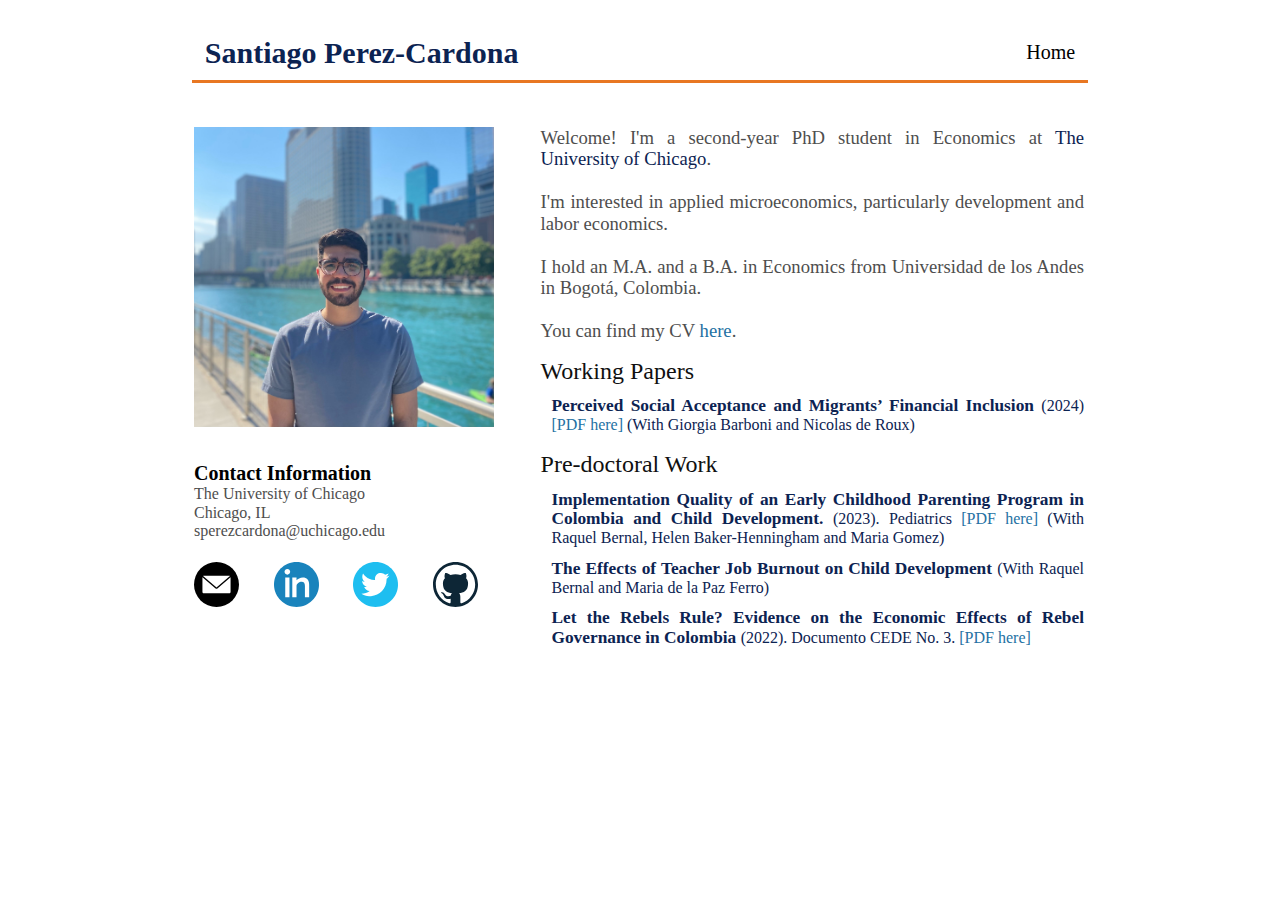
<file: index.html>
<!DOCTYPE html>
<html lang="en">
    <head>
    <!-- Google tag (gtag.js) -->
    <script async src="https://www.googletagmanager.com/gtag/js?id=G-6FTRH7SEH5"></script>
    <script>
      window.dataLayer = window.dataLayer || [];
      function gtag(){dataLayer.push(arguments);}
      gtag('js', new Date());

      gtag('config', 'G-6FTRH7SEH5');
    </script>          
        <meta charset="UTF-8">
        <meta name="viewport" content="width=device-width, initial-scale=1.0">
        <meta http-equiv="X-UA-Compatible" content="ie=edge">
        <meta name="google-site-verification" content="wm3FU4amzJM3DNm_mJjvydsTVG3A-HDJt4UTc4wju94" />
        <script defer src="swup/dist/swup.min.js"></script>
        <script defer src="script.js"></script>
        <script src="https://ajax.googleapis.com/ajax/libs/jquery/3.5.1/jquery.min.js"></script>        
        <link href="styles.css" rel="stylesheet">
        <link href="normalize.css" rel="stylesheet">
        <title>Santiago Perez-Cardona</title>
        <link rel="shortcut icon" type="image/jpg" href="photos/small/favicon.png"/>
    </head>
 

    <header class="header">
        <nav class="navbar">
            <a href="/index.html" class="nav-logo"><b>Santiago Perez-Cardona</b></a>
            <ul class="nav-menu">
                <li class="nav-item">
                    <a href="/index.html" class="nav-link">Home</a>
                </li>
            </ul>
            <div class="hamburger">
                <span class="bar"></span>
                <span class="bar"></span>
                <span class="bar"></span>
            </div>
            
        </nav>
    </header>

    
    <main id="swup" class="transition-fade">

        <table width="100%" align="center" class="table
        table-responsive desktop"> 
            <tr>
            <td VALIGN=TOP style="height:320px"><img src="photos/photo_profile2.jpg" width="300" height="300" ></td>
            <td align="center" VALIGN=TOP rowspan="2" style="padding-left:5%;" ><p> 
            Welcome! I'm a second-year PhD student in Economics at 
                <a href="https://economics.uchicago.edu/" target="_blank" class="externalsites">The University of Chicago</a>.  <br> <br> 
            
            I'm interested in applied microeconomics, particularly development and labor economics.  <br> <br>     
                
            I hold an M.A. and a B.A. in Economics from Universidad de los Andes in Bogotá, Colombia.    <br> <br> 
                
            You can find my CV <a href="cv/SPC_CV.pdf" target="_blank" title="My cv"><font color="#2471A3">here</font></a>.</p>

        <p class="subtitle" style="margin-top: 3%"> Working Papers </p>
        
        </div>   

        <div class="post">
        <p class="papertitle"> <b style="font-size: 13pt; margin-top: 2%;"> Perceived Social Acceptance and Migrants’ Financial Inclusion  </b>  (2024) <a
        href="documents/d01-v03-draft-barboni-deroux-perezcardona.pdf" target="_blank" class="docs"> [PDF here] </a> 
            (With <a href="https://www.giorgiabarboni.com/home/Welcome.html" target="_blank" class="externalsites">Giorgia Barboni</a> and <a href="https://sites.google.com/site/nicoderoux/" target="_blank" class="externalsites">Nicolas de Roux</a>) </a> </p>         
                    
        </div>   
                
        <p class="subtitle" style="margin-top: 3%"> Pre-doctoral Work </p>
        
        </div>            
            
        <div class="post">
        <p class="papertitle"> <b style="font-size: 13pt; margin-top: 2%;"> Implementation Quality of an Early Childhood Parenting Program in Colombia and Child Development.  </b>  (2023). Pediatrics <a
        href="documents/Pediatrics.pdf" target="_blank" class="docs"> [PDF here] </a>
            (With <a href="https://sites.google.com/view/raquelbernal" target="_blank" class="externalsites">Raquel Bernal</a>, <a href="https://www.bangor.ac.uk/staff/human-behavioural-sciences/helen-henningham-081762/en#publications" target="_blank" class="externalsites">Helen Baker-Henningham</a> and Maria Gomez) </a> </p>         
                                
        </div>        

        <div class="post">
        <p class="papertitle"><b style="font-size: 13pt;"> The Effects of Teacher Job Burnout on Child Development </b> (With <a href="https://sites.google.com/view/raquelbernal" target="_blank" class="externalsites">Raquel Bernal</a> and Maria de la Paz Ferro)</p>
            
        </div>                                

        <div class="post">
        <p class="papertitle"> <b style="font-size: 13pt; margin-top: 2%;"> Let the Rebels Rule? Evidence on the Economic Effects of Rebel Governance in Colombia  </b>  (2022). Documento CEDE No. 3. <a
        href="documents/masters-thesis.pdf" target="_blank" class="docs"> [PDF here] </a> </p>
 
        </div>                              
        
        <div>
        </main>
            
            <p class= "second">
            </p></td>
            </tr>
            <tr>
            <td align="left" VALIGN=TOP style="width:300px">
            <h1 style="margin-bottom: 0%;"> Contact Information</h1>
            <p style="font-size: 12pt;"> The University of Chicago </p>
            <p style="font-size: 12pt;"> Chicago, IL </p>
            <p style="font-size: 12pt; margin-bottom: 5%;"> sperezcardona@uchicago.edu </p>
            <p><a href="mailto:sperezcardona@uchicago.edu"
            target="mailto:sperezcardona@uchicago.edu" style="margin-right:
            10%;">
            <img src="photos/small/mail.svg" width="15%" style="margin-top:
            2%;"> </a>
            <a href="https://linkedin.com/in/sperezc"
            target="https://linkedin.com/in/sperezc" style="margin-right:
            10%;">
            <img src="photos/small/linkedin.svg" width="15%" style="margin-top:
            2%;"> </a> 
            <a href="https://twitter.com/scperez97"
            target="https://twitter.com/scperez97" style="margin-right: 10%;">
            <img src="photos/small/twitter.svg" width="15%" style="margin-top:
            2%;"> </a> 
            <a href="https://github.com/Santiago-PerezC"
            target="https://github.com/Santiago-PerezC" > 
            <img src="photos/small/github.svg" width="15%" style="margin-top: 2%;">
            </a></p>
            </td>
            <td></td>
        </tr>
        </table>
        


        
    </main>
    
</body>
</html>
</file>
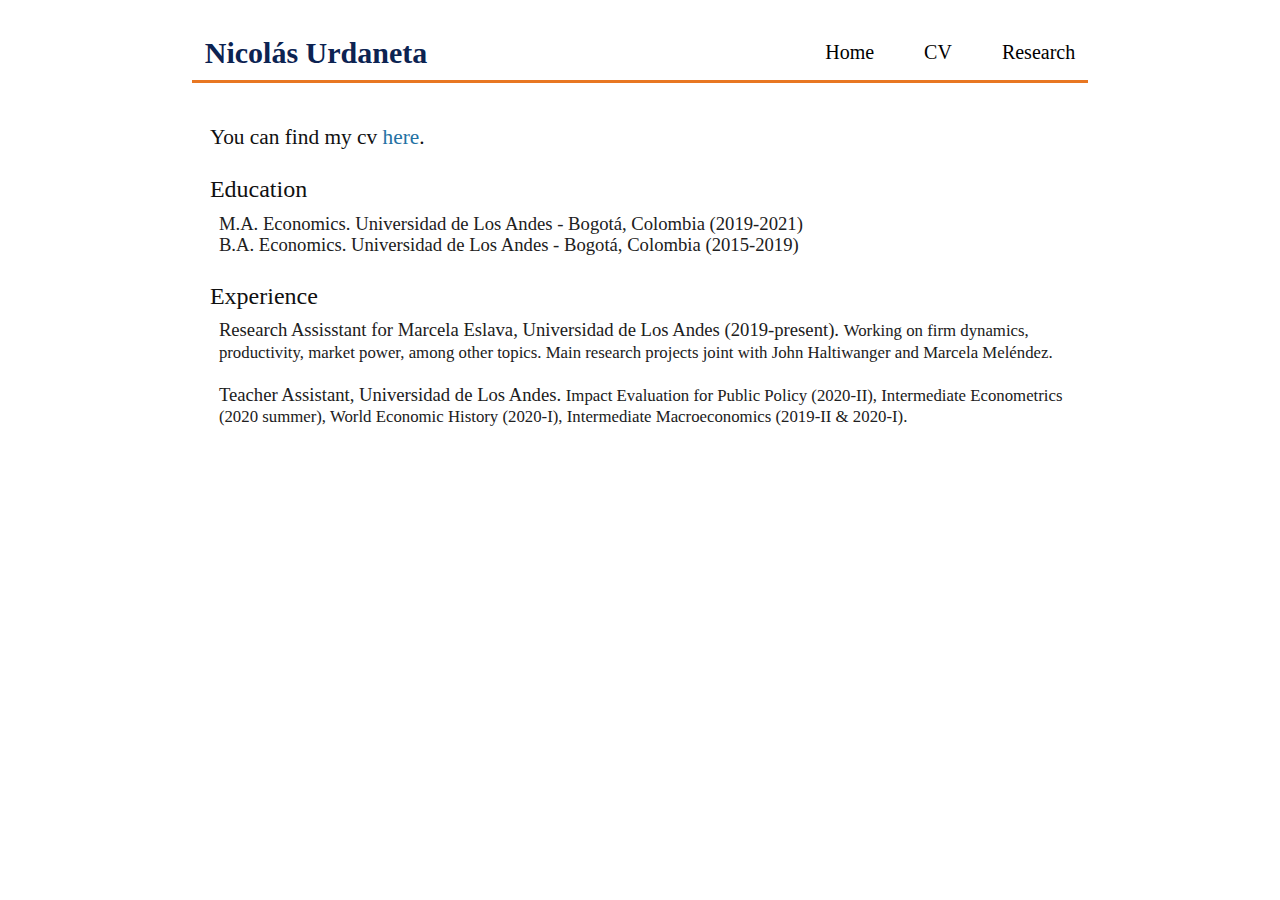
<file: cv.html>
<!DOCTYPE html>
<html lang="en">
    <head>
        <meta charset="UTF-8">
        <meta name="viewport" content="width=device-width, initial-scale=1.0">
        <meta http-equiv="X-UA-Compatible" content="ie=edge">
        <script defer src="swup/dist/swup.min.js"></script>
        <script defer src="script.js"></script>
        <link href="styles.css" rel="stylesheet">
        <link href="normalize.css" rel="stylesheet">
        <title>Nicolás Urdaneta</title>
        <link rel="shortcut icon" type="image/jpg" href="photos/small/favicon.png"/>
    </head>
<body>
    <header class="header">
        <nav class="navbar">
            <a href="/index.html" class="nav-logo"><b>Nicolás Urdaneta</b></a>
            <ul class="nav-menu">
                <li class="nav-item">
                    <a href="/index.html" class="nav-link">Home</a>
                </li>
                <li class="nav-item">
                    <a href="/cv.html" class="nav-link">CV</a>
                </li>
                <li class="nav-item">
                    <a href="/research.html" class="nav-link">Research</a>
                </li>
            </ul>
            <div class="hamburger">
                <span class="bar"></span>
                <span class="bar"></span>
                <span class="bar"></span>
            </div>
            
        </nav>
    </header>

    <main id="swup" class="transition-fade">
        <p style="font-size: 16pt; color: #101010; padding-left: 2%"> You can find my cv <a href="cv/NUA_CV.pdf" target="_blank" title="My cv"><font color="#2471A3">here</font></a>.</p>

        <p class="subtitle" style="margin-top: 3%; padding-left: 2%;"> Education</p>
        <p style="color: #202020; margin-top: 1%; padding-left:3%; width: 90%;" >
            <!--Ph.D. Economics. Duke University - Durham, United States (2022-) 
            <br> -->
            M.A. Economics. Universidad de Los Andes - Bogotá, Colombia (2019-2021)
            <br>
            B.A. Economics. Universidad de Los Andes - Bogotá, Colombia (2015-2019)
        </p>
        <p class="subtitle" style="margin-top: 3%; margin-bottom: 1%; padding-left: 2%"> Experience </p> 
        <p style="color: #202020; margin-left:3%; width: 90%; display:inline; -webkit-box-decoration-break: clone;
        box-decoration-break: clone;"  >
            Research Assisstant for Marcela Eslava, Universidad de Los Andes (2019-present). <span style="font-size: 90%;"> Working on firm dynamics, productivity, market power, among other topics. Main research projects joint with John Haltiwanger and Marcela Meléndez. </span>
            <br>
            <br>
            Teacher Assistant, Universidad de Los Andes. <span style="font-size: 90%;">Impact Evaluation for Public Policy (2020-II), Intermediate Econometrics (2020 summer), World Economic History (2020-I), Intermediate Macroeconomics (2019-II & 2020-I). </span>
        </p>

    </main>
</body>
</html>
</file>
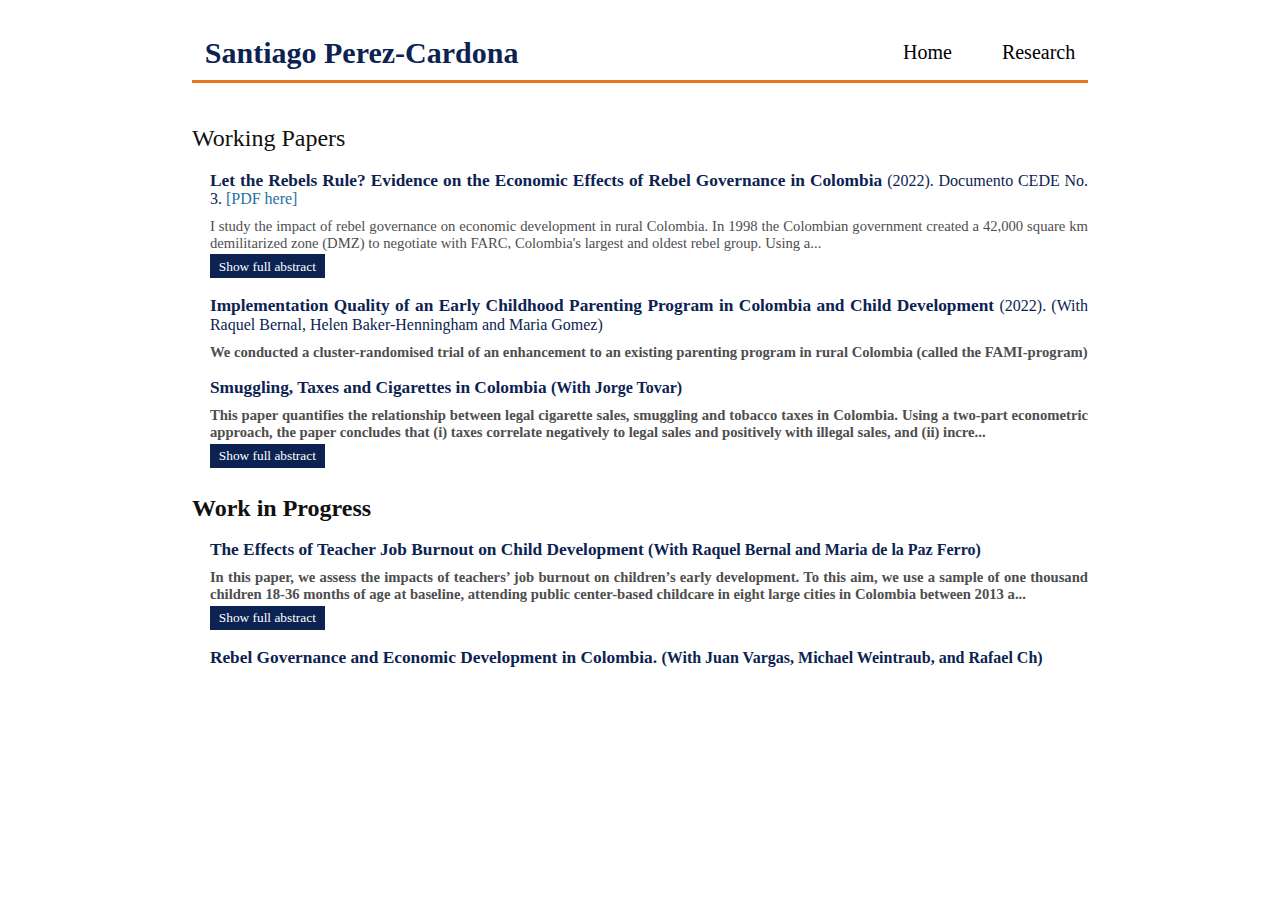
<file: research.html>
<!DOCTYPE html>
<html lang="en">
    <head>
        <meta charset="UTF-8">
        <meta name="viewport" content="width=device-width, initial-scale=1.0">
        <meta http-equiv="X-UA-Compatible" content="ie=edge">
        <script defer src="swup/dist/swup.min.js"></script>
        <script defer src="script.js"></script>
        <script src="https://ajax.googleapis.com/ajax/libs/jquery/3.5.1/jquery.min.js"></script>
        <link href="styles.css" rel="stylesheet">
        <link href="normalize.css" rel="stylesheet">
        <title>Santiago Perez-Cardona</title>
        <link rel="shortcut icon" type="image/jpg" href="photos/small/favicon.png"/>
    </head>

<body>
    <header class="header">
        <nav class="navbar">
            <a href="/index.html" class="nav-logo"><b>Santiago Perez-Cardona</b></a>
            <ul class="nav-menu">
                <li class="nav-item">
                    <a href="/index.html" class="nav-link">Home</a>
                </li>
                <li class="nav-item">
                    <a href="/research.html" class="nav-link">Research</a>
                </li>
            </ul>
            <div class="hamburger">
                <span class="bar"></span>
                <span class="bar"></span>
                <span class="bar"></span>
            </div>
            
        </nav>
    </header>

    <main id="swup" class="transition-fade">
        <p class="subtitle"> Working Papers</p>
        
        <div class="post">
        <p class="papertitle"> <b style="font-size: 13pt; margin-top: 2%;"> Let the Rebels Rule? Evidence on the Economic Effects of Rebel Governance in Colombia  </b>  (2022). Documento CEDE No. 3. <a
        href="documents/CEDE 2022-3.pdf" target="_blank" class="docs"> [PDF here]</a> </p>
        <p class="content"> I study the impact of rebel governance on economic development in rural Colombia. 
                            In 1998 the Colombian government created a 42,000 square km demilitarized zone (DMZ) to negotiate with FARC, Colombia's largest and oldest rebel group. 
                            Using a spatial regression discontinuity design, I exploit the DMZ's border defined by municipalities' pre-existing administrative boundaries to examine 
                            the causal effects of rebel-based social order on education, living conditions, and agricultural production. I show that rebel governance increased the 
                            years of education by 0.1 standard deviations, access to aqueduct systems by 11 percentage points, and agricultural yield by 16 percent. These findings 
                            appear driven by public goods provision and less exposure to violence during rebels' rule.  </p>
        <button onclick="readMore(this)" style="margin-top: 0.3%;">Show full abstract</button>
           
        </div>            
            
        <div class="post">
        <p class="papertitle"> <b style="font-size: 13pt; margin-top: 2%;"> Implementation Quality of an Early Childhood Parenting Program in Colombia and Child Development  </b>  (2022).
            (With <a href="https://sites.google.com/view/raquelbernal" target="_blank" class="externalsites">Raquel Bernal</a>, <a href="https://www.bangor.ac.uk/staff/human-behavioural-sciences/helen-henningham-081762/en#publications" target="_blank" class="externalsites">Helen Baker-Henningham</a> and Maria Gomez) </p>        
        <p class="content"> <b Objectives: > We conducted a cluster-randomised trial of an enhancement to an existing parenting program in rural Colombia (called the FAMI-program)  </p>
        <button onclick="readMore(this)" style="margin-top: 0.3%;">Show full abstract</button>
        </div>
        
        <div class="post">
        <p class="papertitle"><b style="font-size: 13pt;"> Smuggling, Taxes and Cigarettes in Colombia </b> (With <a href="https://sites.google.com/view/jorgetovar/home" target="_blank" class="externalsites">Jorge Tovar</a>)</p>
        <p class="content"> This paper quantifies the relationship between legal cigarette sales, smuggling and tobacco taxes in Colombia. Using a two-part econometric approach, the paper 
                            concludes that (i) taxes correlate negatively to legal sales and positively with illegal sales, and (ii) increments in the smuggling flows into the country 
                            relate negatively to legal sale </p>
        <button onclick="readMore(this)" style="margin-top: 0.3%;">Show full abstract</button>       
                                
        </div>         
        
        <p class="subtitle" style="margin-top: 3%"> Work in Progress </p>

        <div class="post">
        <p class="papertitle"><b style="font-size: 13pt;"> The Effects of Teacher Job Burnout on Child Development </b> (With <a href="https://sites.google.com/view/raquelbernal" target="_blank" class="externalsites">Raquel Bernal</a> and Maria de la Paz Ferro)</p>
        <p class="content"> In this paper, we assess the impacts of teachers’ job burnout on children’s early development. To this aim, we use a sample of one thousand children 18-36 months of age at baseline, attending public 
                            center-based childcare in eight large cities in Colombia between 2013 and 2014. We measure job burnout using the MBI-ES instrument for 267 teachers. We assess children’s receptive language, school 
                            readiness, self-regulation, and socio-emotional development. The identification strategy exploits the longitudinal nature of the dataset for both teachers and children to estimate an added-value 
                            specification that controls for baseline developmental outcomes and uses lagged teacher burnout to address potential endogeneity biases. The results indicate that teacher job burnout has sizeable 
                            negative effects on children’s cognitive development, self-regulation and socio-emotional development. These effects seem to be driven by changes in the warmth and sensibility of teacher-child 
                            interactions rather than by the type and frequency of pedagogical activities in the classroom.   </p>
        <button onclick="readMore(this)" style="margin-top: 0.3%;">Show full abstract</button>        
            
        </div>
                                
        <div class="post">
        <p class="papertitle"><b style="font-size: 13pt;"> Rebel Governance and Economic Development in Colombia. </b> (With <a href="https://sites.google.com/site/juanfvargas/" target="_blank" class="externalsites">Juan Vargas</a>, <a href="http://www.miweintraub.com/" target="_blank" class="externalsites">Michael Weintraub</a>, and  <a href="https://wp.nyu.edu/rafaelch/" target="_blank" class="externalsites">Rafael Ch</a>)</p>
            
        </div>                                
            
        
        <div>
    </main>

    
    <script type="text/javascript">
 
    </script>
   
</body>



</html>
</file>
<file: styles.css>
/* TRANSITIONS BETWEEN PAGES */

.transition-fade {
    opacity: 1;
    transition: 500ms;
    transform: translateX(0);
    transform-origin: left;
}
html.is-animating .transition-fade {
    opacity: 1;
    transform: translateX(min(200px,50%));
}
@media only screen and (max-width: 768px) {
    html.is-animating .transition-fade {
        transform: translateX(min(200px,5%));
    }
}

html.is-leaving .transition-fade {
    opacity: 0;
    transform: translateX(0);
}

/* IMPORT FONTS */
@import url('https://fonts.googleapis.com/css2?family=Roboto:ital,wght@0,500;1,400&display=swap');
@import url('http://fonts.googleapis.com/css?family=Volkorn');


/* NAVIGATION MENU */



* {
    margin: 0;
    padding: 0;
    box-sizing: border-box;
    resize: none;
    max-width: 100vw;
}

body {
    position: absolute;
    /* center the element */
    right: 15%;
    left: 15%;
    margin-right: 0;
    margin-left: 0;
    /* give it dimensions */
    width: 70%;
    resize: none;
    max-width: 70vw;
}

main{
    position: absolute;
    margin-top: max(12%, 125px);
    z-index: 1;
}

html {
    font-size: 62.5%;
    font-family: 'Volkorn', serif;
    overflow-y: scroll;
    max-width: 100vw;
}

li {
    list-style: none;
}

a {
    text-decoration: none;
}

.externalsites {
    text-decoration: none;
    color: #0C2352;
}
.externalsites:visited{
    color: #0C2352;
}
.externalsites:hover{
    color: #2471A3;
    text-decoration: underline;
}

.docs:hover{
    color: #101010
}
.docs{
    color: #2471A3
}

.header{
    width: 80%;
    position: fixed;
    z-index:2;
    background-color: white;
    height: 13%;
    margin-top: 0%;
}

.navbar {
    display: flex;
    justify-content: space-between;
    align-items: center;
    padding: 1rem 1%;
    position: fixed;
    background-color: white;
    border-bottom: 3px solid #E87722;
    width: 70%;
    z-index: 3;
    margin-top: 2%;
}


.hamburger {
    display: none;
}

.bar {
    display: block;
    width: 25px;
    height: 3px;
    margin: 5px auto;
    -webkit-transition: all 0.3s ease-in-out;
    transition: all 0.3s ease-in-out;
    background-color: #101010;
}

.nav-menu {
    display: flex;
    justify-content: space-between;
    align-items: center;
}

.nav-item {
    margin-left: 5rem;
}

.nav-link{
    font-size: 2rem;
    font-weight: 400;
    color: black;
}

.nav-link:hover{
    color: #0C2352;
    border-bottom: 2px solid #0C2352;
}

.nav-logo {
    font-size: 3rem;
    font-weight: 500;
    color: #0C2352;
}


@media only screen and (max-width: 1025px) {

    body {
        position: absolute;
        /* center the element */
        right: 10%;
        left: 10%;
        margin-right: 0;
        margin-left: 0;
        /* give it dimensions */
        width: 80%;
        max-width: 80vw;
    }

    main{
        position: absolute;
        margin-top: max(14%, 100px);
        z-index: 1;
    }
        
    .header{
        width: 80%;
        position: fixed;
        z-index:2;
        background-color: white;
        height: 5%;
        margin-top: 0%;
    }
    
    .navbar {
        width: 80%;
        z-index: 3;
        margin-top: 1%;
    }

}

@media only screen and (max-width: 768px) {

    body {
        position: absolute;
        /* center the element */
        right: 5%;
        left: 5%;
        margin-right: 0;
        margin-left: 0;
        /* give it dimensions */
        width: 90vw;
        max-width: 90vw;

    }
    main{
        position: absolute;
        margin-top: max(15%, 90px);
        z-index: 1;
    }
        
    .header{
        width: 90vw;
        position: fixed;
        z-index:2;
        background-color: white;
        height: 8%;
        margin-top: 0%;
        resize: none;
    }
    
    .navbar {
        width: 90vw;
        z-index: 3;
        margin-top: 1%;
        resize: none;
    }

    .nav-menu {
        position: fixed;
        left: -100%;
        top: 7.1rem;
        flex-direction: column;
        background-color: white;
        width: 100%;
        text-align: center;
        transition: 0.3s;
        z-index: 1000;
        box-shadow:
            0 10px 27px rgba(43, 42, 42, 0.05);
        resize: none;
    }

    .nav-menu.active {
        left: 0;
    }

    .nav-item {
        margin: 2.5rem 0;
    }

    .hamburger {
        display: block;
        cursor: pointer;
        position: fixed;
        left: 85vw
    }

    .hamburger.active .bar:nth-child(2) {
        opacity: 0;
    }

    .hamburger.active .bar:nth-child(1) {
        transform: translateY(8px) rotate(45deg);
    }

    .hamburger.active .bar:nth-child(3) {
        transform: translateY(-8px) rotate(-45deg);
    }

    .nav-logo {
        font-size: 2.5rem;
    }

}

/* Body text */

p{
    font-size: 14pt;
    color: #4e4e4e;
    text-align: justify;
}
p.second{
    margin-top: 7.5%;
}

/* Section titles text */
p.subtitle{
    font-size: 18pt;
    color: #101010
}
p.papertitle{
    font-size:12pt;
    color: #0C2352;
    text-align: justify;
    margin-top: 2%;
    margin-left: 2%;
}
p.content{
    font-size:11pt;
    color: #4e4e4e;
    text-align: justify;
    margin-top: 1%;
    margin-left: 2%;
}

/* Table with design for different screen sizes */

/*First: for desktop */
.table.mobile{
    display: none;
}

table.desktop{
    display: table;
}



/*Second: for mobile */
@media only screen and (max-width: 768px) {
    .table.mobile{
        display: table
    }
    
    .table.desktop{
        display: none
    }
    p{
        font-size: 12pt;
    }


}

.table.spacer{
    margin-left: 5%;
}

/* Read More Button */
.hide{
    display: none;
}

.post button{
    margin-top: 1%;
    background-color: #0C2352;
    border: none;
    color: white;
    padding: 0.5% 1%;
    text-align: center;
    text-decoration: none;
    display: block;
    font-size: 10pt;
    cursor: pointer;
    margin-left: 2%;
}

.post button:hover{
    background-color: #4e4e4e;
}
</file>
